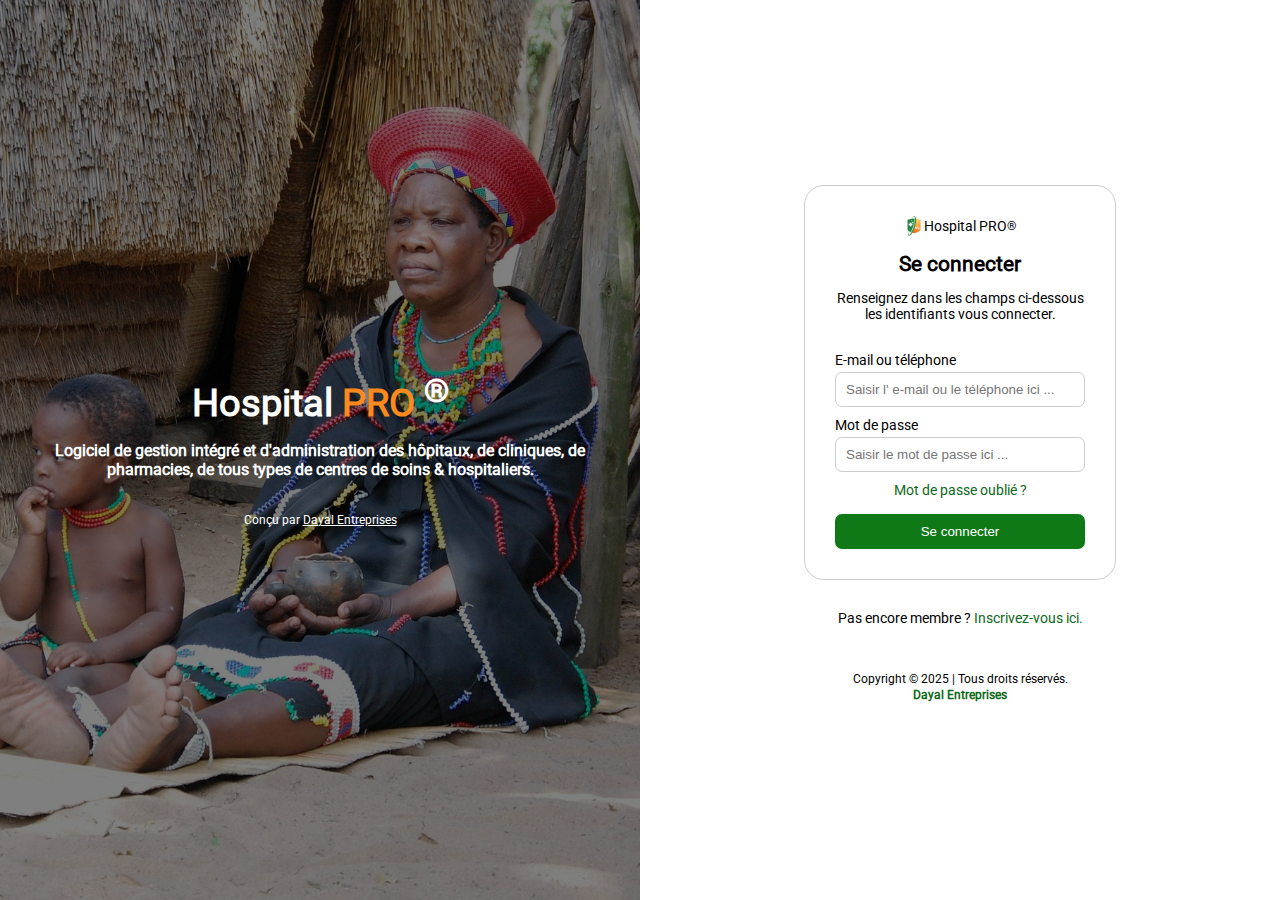
<file: index.html>
<!-- AMOUZOU-KONGO Kossivi Eric -->
<!DOCTYPE html>
<html lang="fr">

<head>
    <meta charset="UTF-8">
    <meta name="viewport" content="width=device-width, initial-scale=1.0">
    <title>Hospital | Connexion</title>
    <link rel="stylesheet" href="./css/style.css">
    <link rel="shortcut icon" href="./images/logo.png" type="image/x-icon">
</head>

<body>
    <div class="auth-cover">
        <div class="middle-banner">
            <div class="mask">
                <div>
                    <div>
                        <h2>
                            Hospital <span class="primary-text">PRO</span> <sup>&reg;</sup>
                        </h2><br />

                        <h3>
                            Logiciel de gestion intégré et d'administration des hôpitaux, de cliniques, de pharmacies,
                            de
                            tous types de centres de soins & hospitaliers.
                        </h3><br /><br />

                        <small>
                            Conçu par <a class="text-white" href=""><u>Dayal Entreprises</u></a>
                        </small>
                    </div>
                </div>
            </div>
        </div>
        <div class="form-cover">
            <div>
                <form>
                    <div class="logo-cover">
                        <img src="./images/logo.png" alt="lOGO" width="20">
                        Hospital PRO <sup>&REG;</sup>
                    </div>
                    <br />
                    <h2 class="text-center">Se connecter</h2>
                    <p class="text-center">
                        Renseignez dans les champs ci-dessous les identifiants vous connecter.
                    </p><br />

                    <label for="email">E-mail ou téléphone</label>
                    <input type="text" id="email" placeholder="Saisir l' e-mail ou le téléphone ici ...">

                    <label for="password">Mot de passe</label>
                    <input type="password" id="password" placeholder="Saisir le mot de passe ici ...">

                    <div class="text-center">
                        <a href="">
                            Mot de passe oublié ?
                        </a>
                    </div><br />

                    <button>
                        Se connecter
                    </button>

                </form><br />
                <p class="text-center">
                    Pas encore membre ? <a href="./auth/registration.html">Inscrivez-vous ici.</a>
                </p><br />

                <p class="text-center">
                    <small>
                        Copyright &copy; 2025 | Tous droits réservés.<br />
                        <a href="">
                            <b>Dayal Entreprises</b>
                        </a>
                    </small>
                </p>
            </div>
        </div>
    </div> 
</body>

</html>
</file>
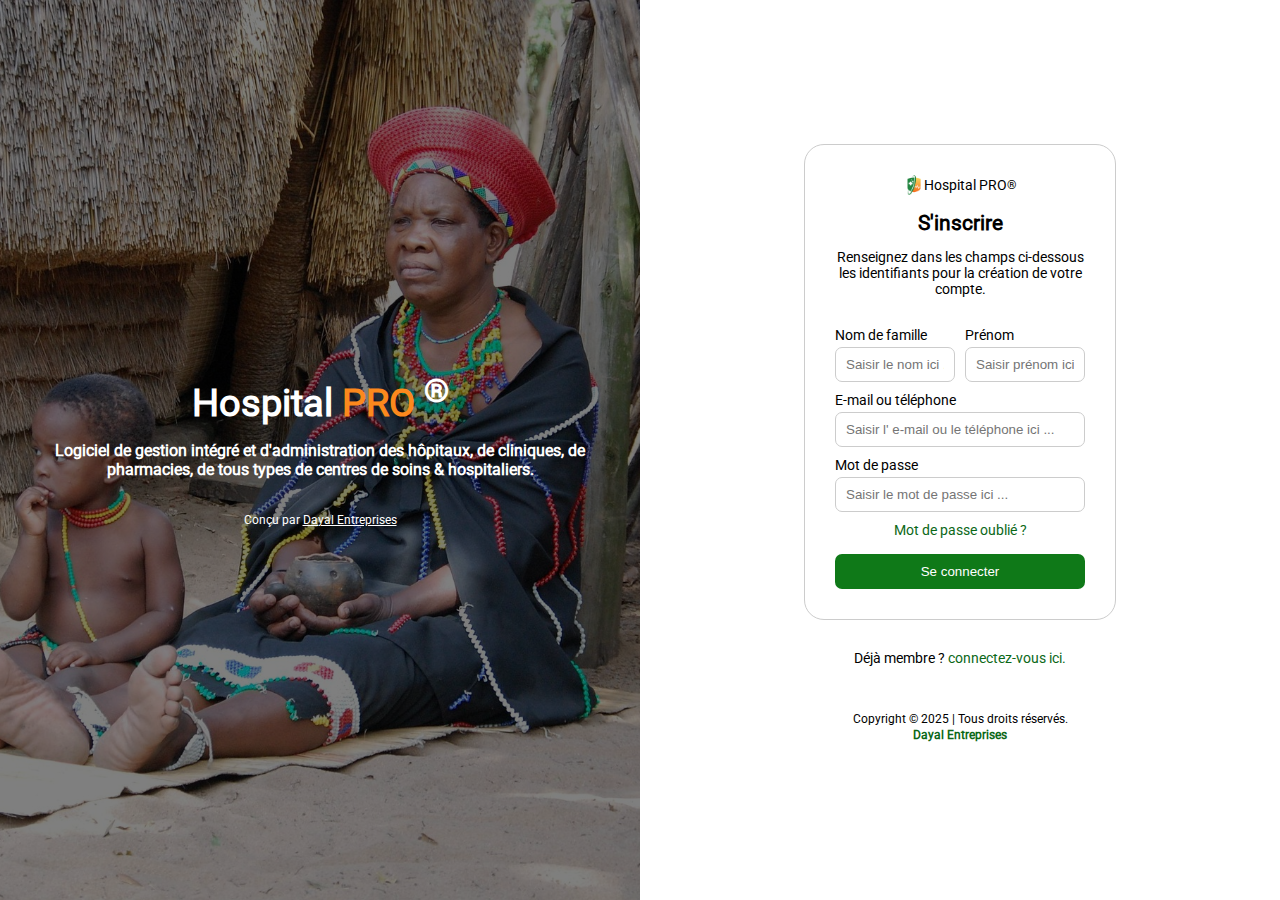
<file: auth/registration.html>
<!DOCTYPE html>
<html lang="fr">

<head>
    <meta charset="UTF-8">
    <meta name="viewport" content="width=device-width, initial-scale=1.0">
    <title>Hospital | Inscription</title>
    <link rel="stylesheet" href="../css/style.css">
    <link rel="shortcut icon" href="../images/logo.png" type="image/x-icon">
</head>

<body>
    <div class="auth-cover">
        <div class="middle-banner">
            <div class="mask">
                <div>
                    <div>
                        <h2>
                            Hospital <span class="primary-text">PRO</span> <sup>&reg;</sup>
                        </h2><br />

                        <h3>
                            Logiciel de gestion intégré et d'administration des hôpitaux, de cliniques, de pharmacies,
                            de
                            tous types de centres de soins & hospitaliers.
                        </h3><br /><br />


                        <small>
                            Conçu par <a class="text-white" href=""><u>Dayal Entreprises</u></a>
                        </small>
                    </div>
                </div>
            </div>
        </div>
        <div class="form-cover">
             <div>
                <form>
                    <div class="logo-cover">
                        <img src="../images/logo.png" alt="lOGO" width="20">
                        Hospital PRO <sup>&REG;</sup>
                    </div>
                    <br />
                    <h2 class="text-center">S'inscrire</h2>
                    <p class="text-center">
                        Renseignez dans les champs ci-dessous les identifiants pour la création
                        de votre compte.
                    </p><br />

                    <div class="d-grid-2">
                         <div>
                            <label for="lastname">Nom de famille</label>
                            <input type="text" id="lastname" placeholder="Saisir le nom ici ...">
                         </div>
                         <div>
                            <label for="firstname">Prénom</label>
                            <input type="text" id="firstname" placeholder="Saisir prénom ici ...">
                         </div>
                    </div>

                    <label for="email">E-mail ou téléphone</label>
                    <input type="text" id="email" placeholder="Saisir l' e-mail ou le téléphone ici ...">

                    <label for="password">Mot de passe</label>
                    <input type="password" id="password" placeholder="Saisir le mot de passe ici ...">

                    <div class="text-center">
                        <a href="">
                            Mot de passe oublié ?
                        </a>
                    </div><br />

                    <button>
                        Se connecter
                    </button>

                </form><br />
                <p class="text-center">
                    Déjà membre ? <a href="../index.html">connectez-vous ici.</a>
                </p><br />

                <p class="text-center">
                    <small>
                        Copyright &copy; 2025 | Tous droits réservés.<br />
                        <a href="">
                            <b>Dayal Entreprises</b>
                        </a>
                    </small>
                </p>
             </div>
        </div>
    </div>
</body>

</html>
</file>
<file: css/style.css>
a {
    color: #0b6818;
    text-decoration: none;
}

.auth-cover {
    display: grid;
    grid-template-columns: 1fr 1fr;
    height: 100vh;
}

button {
    cursor: pointer;
    background-color: #0f7918;
    color: #FFF;
    border: 1px solid transparent !important;
    outline: none;
    margin: 0 !important;
}

button:hover {
    outline: 3px solid #0f7918;
    outline-offset: 1px;
}

.d-grid-2 {
    display: grid;
    grid-template-columns: 1fr 1fr;
    gap: 10px;
}

.form-cover {
    display: flex;
    height: 100%;
    align-items: center;
    justify-content: center;
}

.form-cover .logo-cover {
    display: flex;
    justify-content: center;
    align-items: center;
}

.form-cover form {
    width: 250px;
    border: 1px solid #CCC;
    padding: 30px;
    border-radius: 20px;
}

h1,
h2,
h3,
h4,
h5,
h6 {
    margin: 0;
    padding: 0;
}

html,
body {
    margin: 0;
    padding: 0;
    font-size: 14px;
    font-family: roboto-regular;
}

input,
button {
    box-sizing: border-box;
    width: 100%;
    margin-top: 4px;
    margin-bottom: 10px;
    height: 35px;
    padding: 0 10px;
    border: 1px solid #CCC;
    outline: none;
    border-radius: 7px;
}

input:hover {
    outline: 3px solid #0f7918;
    outline-offset: 1px;
}

.middle-banner {
    background-image: url(../images/banner.jpg);
    background-size: cover;
    background-position: center;
    height: 100%;
}

.middle-banner h2 {
    font-size: 38px;
}

.mask {
    background-color: rgba(0, 0, 0, 0.5);
    height: 100%;
    text-align: center;
    color: #FFF;
}

.mask>div {
    display: flex;
    align-items: center;
    height: 100%;
}

.mask>div>div {
    padding: 30px;
}

.primary-text {
    color: #fc891d;
}

.text-center {
    text-align: center;
}

.text-white {
    color: #FFF;
}

@font-face {
    font-family: roboto-regular;
    src: url(../fonts/Roboto-Regular.ttf);
}


@media (max-width: 1200px) {

    .auth-cover {
        grid-template-columns: 1fr 1fr ;
    }
}


@media (max-width: 880px) {

    .auth-cover {
        grid-template-columns: 1fr 1fr;
    }
}


@media (max-width: 650px) {

    .auth-cover {
        grid-template-columns: 1fr;
        display: block;
    }
}
</file>
